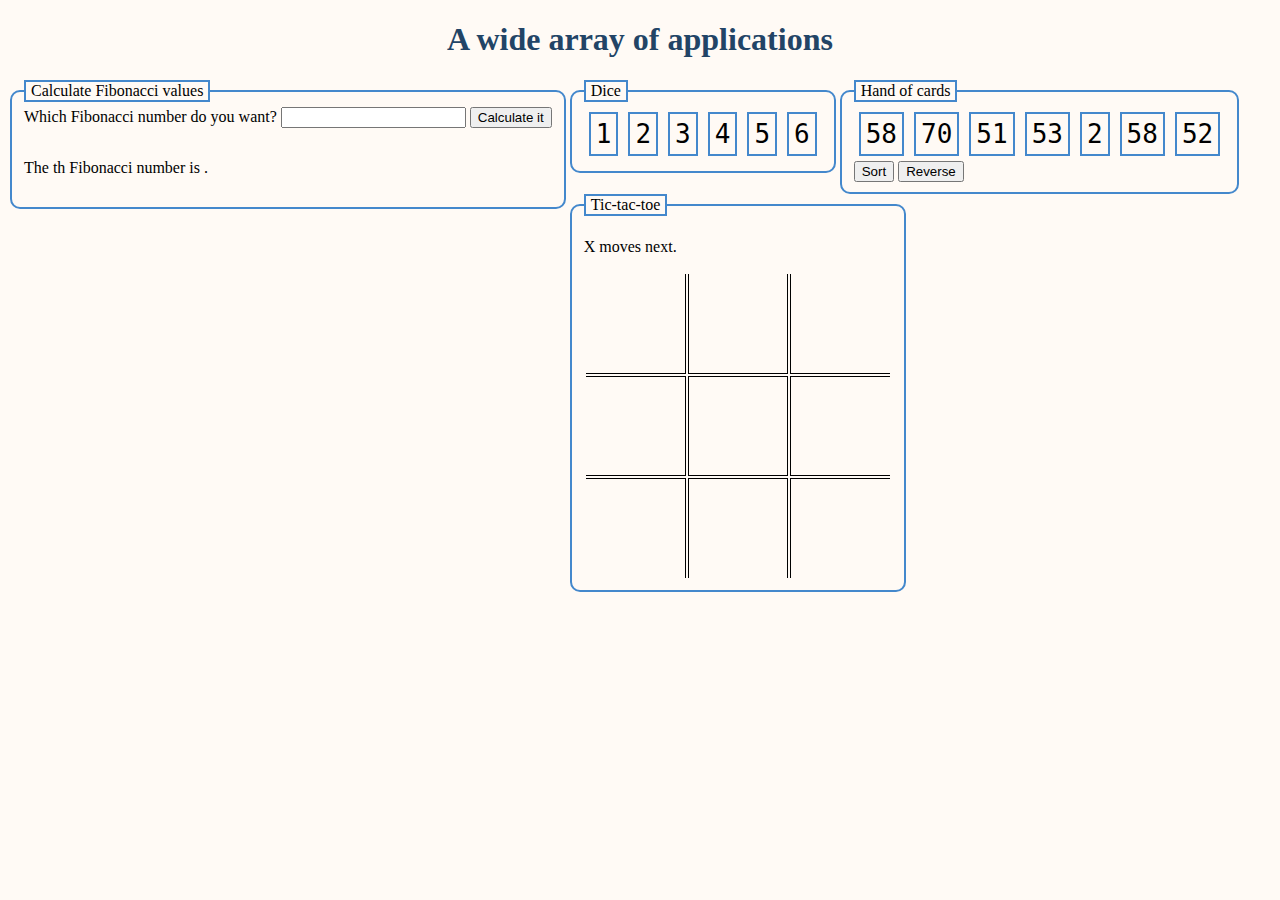
<file: index.html>
<!DOCTYPE html>
<html lang="en-US"><head>

<meta charset="UTF-8" />
<title>Studio 7</title>

<!--
CS 3312, spring 2020
Studio 7
DON'T CHANGE THIS FILE
-->

<!-- Import a CSS stylesheet to style the page. -->
<link href="style.css" rel="stylesheet" />

</head><body>

<h1>A wide array of applications</h1>

<fieldset id="fibonacci-area">
   <legend>Calculate Fibonacci values</legend>
   <label>Which Fibonacci number do you want? <input id="fibonacci-input" type="number" /></label>
   <button id="calculate-fibonacci" type="button">Calculate it</button>
   <p>The
      <span class="number-output" id="which-fibonacci-number"></span>th
      Fibonacci number is
      <span class="number-output" id="fibonacci-number"></span>.
   </p>
</fieldset>

<fieldset id="dice-area">
   <legend>Dice</legend>
   <div class="box-of-dice" id="dice">
      <div></div>
      <div></div>
      <div></div>
      <div></div>
      <div></div>
      <div></div>
   </div>
</fieldset>

<fieldset id="cards-area">
   <legend>Hand of cards</legend>
   <div class="hand-of-cards" id="cards">
      <div></div>
      <div></div>
      <div></div>
      <div></div>
      <div></div>
      <div></div>
      <div></div>
   </div>
   <button id="sort-cards" type="button">Sort</button>
   <button id="reverse-cards" type="button">Reverse</button>
</fieldset>

<fieldset id="tic-tac-toe-area">
   <legend>Tic-tac-toe</legend>
   <p id="tic-tac-toe-status"></p>
   <table class="gameboard" id="tic-tac-toe">
      <tr>
         <td></td>
         <td></td>
         <td></td>
      </tr>
      <tr>
         <td></td>
         <td></td>
         <td></td>
      </tr>
      <tr>
         <td></td>
         <td></td>
         <td></td>
      </tr>
   </table>
</fieldset>

<!-- Import a JavaScript script to add interactivity to the page. -->
<script src="script.js"></script>

</body></html>
</file>
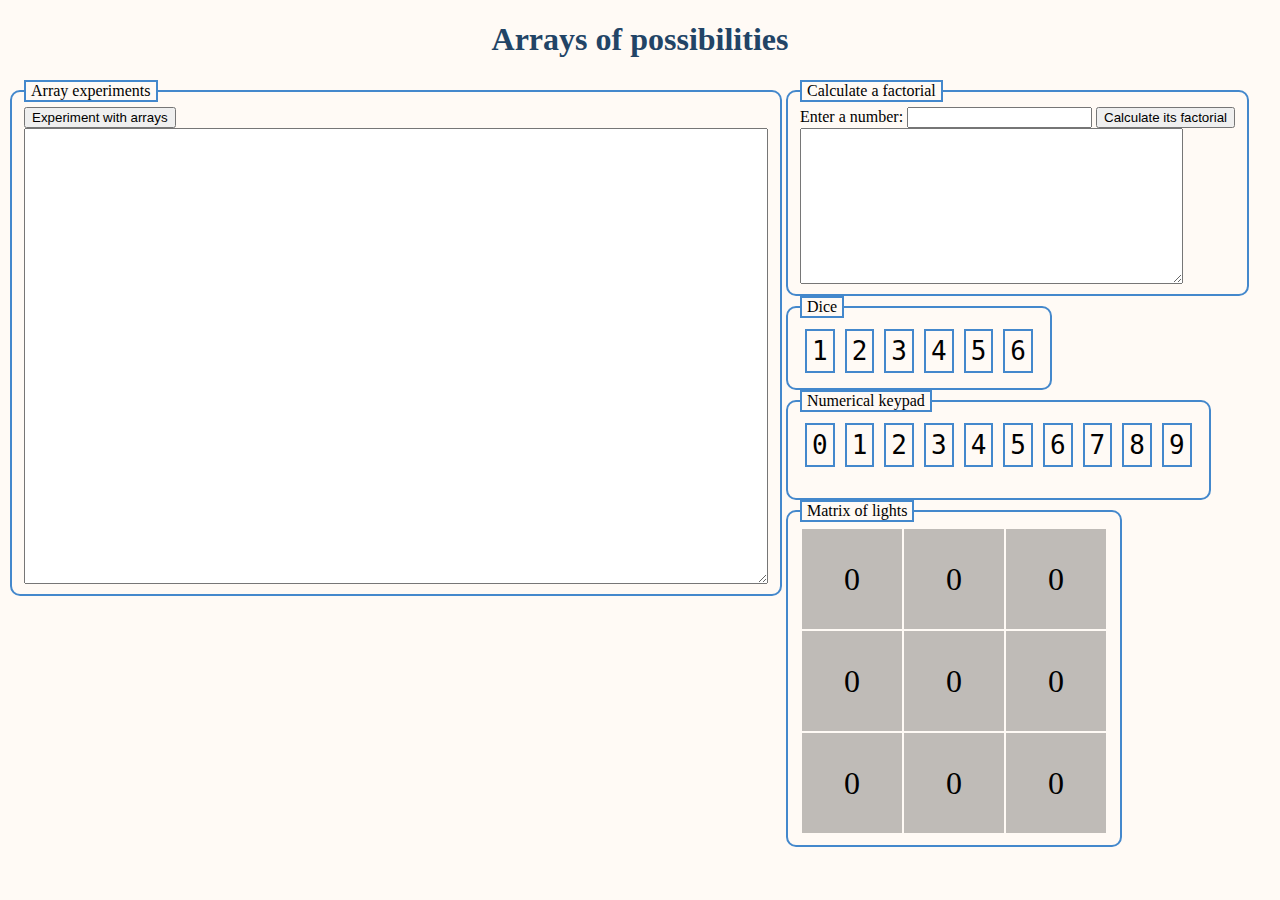
<file: example.html>
<!DOCTYPE html>
<html lang="en-US"><head>

<meta charset="UTF-8" />
<title>JavaScript examples for Studio 7</title>

<!--
CS 3312, spring 2020
Examples for Studio 7
-->

<!-- Import a CSS stylesheet to style the page. -->
<link href="example.css" rel="stylesheet" />

</head><body>

<h1>Arrays of possibilities</h1>

<fieldset id="experiment-area">
   <legend>Array experiments</legend>
   <button id="run-experiments" type="button">Experiment with arrays</button>
   <textarea cols="90" id="experiment-output" rows="30"></textarea>
</fieldset>

<fieldset id="factorial-area">
   <legend>Calculate a factorial</legend>
   <label>Enter a number: <input id="factorial-input" type="number" /></label>
   <button id="calculate-factorial" type="button">Calculate its factorial</button>
   <textarea cols="45" id="factorial-output" rows="10"></textarea>
</fieldset>

<fieldset id="dice-area">
   <legend>Dice</legend>
   <div class="box-of-dice" id="dice">
      <div></div>
      <div></div>
      <div></div>
      <div></div>
      <div></div>
      <div></div>
   </div>
</fieldset>

<fieldset id="digits-area">
   <legend>Numerical keypad</legend>
   <div class="keypad" id="numerical-input">
      <div></div>
      <div></div>
      <div></div>
      <div></div>
      <div></div>
      <div></div>
      <div></div>
      <div></div>
      <div></div>
      <div></div>
   </div>
   <p id="numerical-output"></p>
</fieldset>

<fieldset id="matrix-area">
   <legend>Matrix of lights</legend>
   <table class="matrix" id="lights">
      <tr>
         <td></td>
         <td></td>
         <td></td>
      </tr>
      <tr>
         <td></td>
         <td></td>
         <td></td>
      </tr>
      <tr>
         <td></td>
         <td></td>
         <td></td>
      </tr>
   </table>
</fieldset>

<!-- Import a JavaScript script to add interactivity to the page. -->
<script src="example.js"></script>

</body></html>
</file>
<file: style.css>
@charset "UTF-8";

/*
CS 3312, spring 2020
Studio 7
DON'T CHANGE THIS FILE
*/

/* Fixing the box-sizing attribute will make sizing boxes easier. */
html {
   box-sizing: border-box;
}

/* Normally the * selector is smart to avoid, but for this purpose it's fine. */
*, *:before, *:after {
   box-sizing: inherit;
}

body {
   background-color: rgb(255, 250, 245);
   font-family: Georgia, serif;
}

h1 {
   color: rgb(34, 68, 102);
   text-align: center;
}

fieldset {
   border-color: rgb(68, 136, 204);
   border-radius: 10px;
   border-style: solid;
   border-width: 2px;
   float: left;
}

legend {
   border-color: rgb(68, 136, 204);
   border-style: solid;
   border-width: 2px;
   padding: 0px 5px;
}

input {
   text-align: center;
}

textarea {
   display: block;
}

.number-output {
   color: rgb(17, 68, 34);
   font-size: 200%;
}

.box-of-dice {
   display: flex;
   font-family: monospace;
   font-size: 200%;
}

.box-of-dice div {
   border-color: rgb(68, 136, 204);
   border-style: solid;
   border-width: 2px;
   margin: 5px;
   padding: 5px;
}

.hand-of-cards {
   display: flex;
   font-family: monospace;
   font-size: 200%;
}

.hand-of-cards div {
   border-color: rgb(68, 136, 204);
   border-style: solid;
   border-width: 2px;
   margin: 5px;
   padding: 5px;
}

.gameboard tr td {
   border-color: rgb(0, 0, 0);
   border-style: solid;
   border-width: 1px;
   font-family: monospace;
   font-size: 400%;
   height: 100px;
   text-align: center;
   width: 100px;
}

.gameboard tr td:first-child {
   border-left-style: none;
}

.gameboard tr td:last-child {
   border-right-style: none;
}

.gameboard tr:first-child td {
   border-top-style: none;
}

.gameboard tr:last-child td {
   border-bottom-style: none;
}

:not(input)::selection {
   background-color: rgb(255, 255, 170);
}
</file>
<file: example.css>
@charset "UTF-8";

/*
CS 3312, spring 2020
Examples for Studio 7
*/

/* Fixing the box-sizing attribute will make sizing boxes easier. */
html {
   box-sizing: border-box;
}

/* Normally the * selector is smart to avoid, but for this purpose it's fine. */
*, *:before, *:after {
   box-sizing: inherit;
}

body {
   background-color: rgb(255, 250, 245);
   font-family: Georgia, serif;
}

h1 {
   color: rgb(34, 68, 102);
   text-align: center;
}

fieldset {
   border-color: rgb(68, 136, 204);
   border-radius: 10px;
   border-style: solid;
   border-width: 2px;
   float: left;
}

legend {
   border-color: rgb(68, 136, 204);
   border-style: solid;
   border-width: 2px;
   padding: 0px 5px;
}

input {
   text-align: center;
}

textarea {
   display: block;
}

.box-of-dice {
   display: flex;
   font-family: monospace;
   font-size: 200%;
}

.box-of-dice div {
   border-color: rgb(68, 136, 204);
   border-style: solid;
   border-width: 2px;
   margin: 5px;
   padding: 5px;
}

.hand-of-cards {
   display: flex;
   font-family: monospace;
   font-size: 200%;
}

.hand-of-cards div {
   border-color: rgb(68, 136, 204);
   border-style: solid;
   border-width: 2px;
   margin: 5px;
   padding: 5px;
}

.keypad {
   display: flex;
   font-family: monospace;
   font-size: 200%;
}

.keypad div {
   border-color: rgb(68, 136, 204);
   border-style: solid;
   border-width: 2px;
   margin: 5px;
   padding: 5px;
}

.matrix tr td {
   background-color: rgba(0, 0, 0, 0.25);
   font-size: 200%;
   height: 100px;
   text-align: center;
   width: 100px;
}

.matrix .on {
   background-color: rgb(85, 255, 85);
   box-shadow: inset 10px -10px 10px rgb(85, 170, 85), inset -10px 10px 10px rgb(85, 170, 85);
}
</file>
